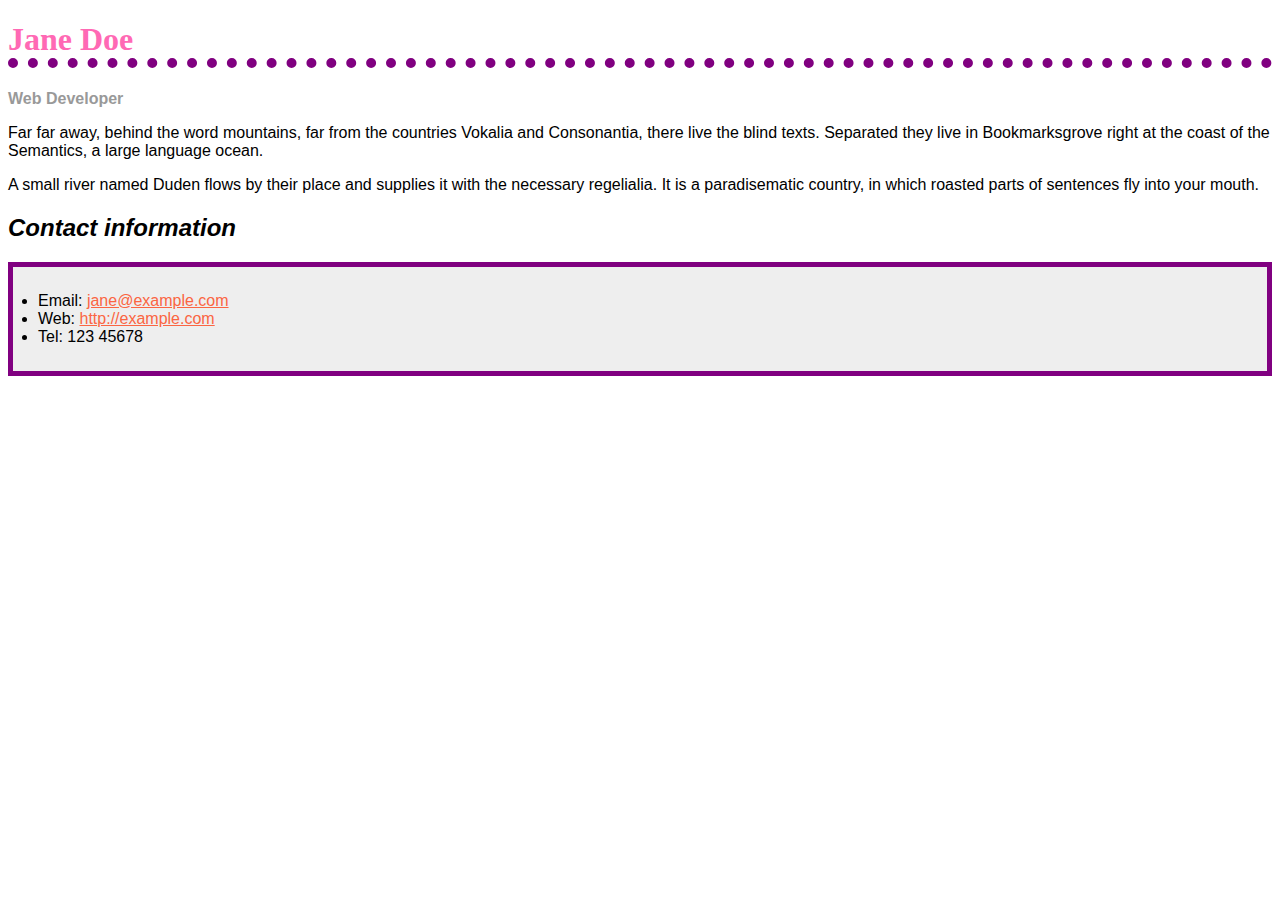
<file: Biography Page/index.html>
<!DOCTYPE html>
<html lang="en">
<head>
    <meta charset="UTF-8">
    <meta name="viewport" content="width=device-width, initial-scale=1.0">
    <title>Biography Page</title>
    <link rel="stylesheet" href="styles/style.css">
</head>
<body>
    <h1>Jane Doe</h1>
<div class="job-title">Web Developer</div>
<p>
  Far far away, behind the word mountains, far from the countries Vokalia and
  Consonantia, there live the blind texts. Separated they live in Bookmarksgrove
  right at the coast of the Semantics, a large language ocean.
</p>

<p>
  A small river named Duden flows by their place and supplies it with the
  necessary regelialia. It is a paradisematic country, in which roasted parts of
  sentences fly into your mouth.
</p>

<h2>Contact information</h2>

<p class="uno-list">
    <ul>
  <li>Email: <a href="mailto:jane@example.com">jane@example.com</a></li>
  <li>Web: <a href="http://example.com">http://example.com</a></li>
  <li>Tel: 123 45678</li>
</ul>
</p>

</body>
</html>
</file>
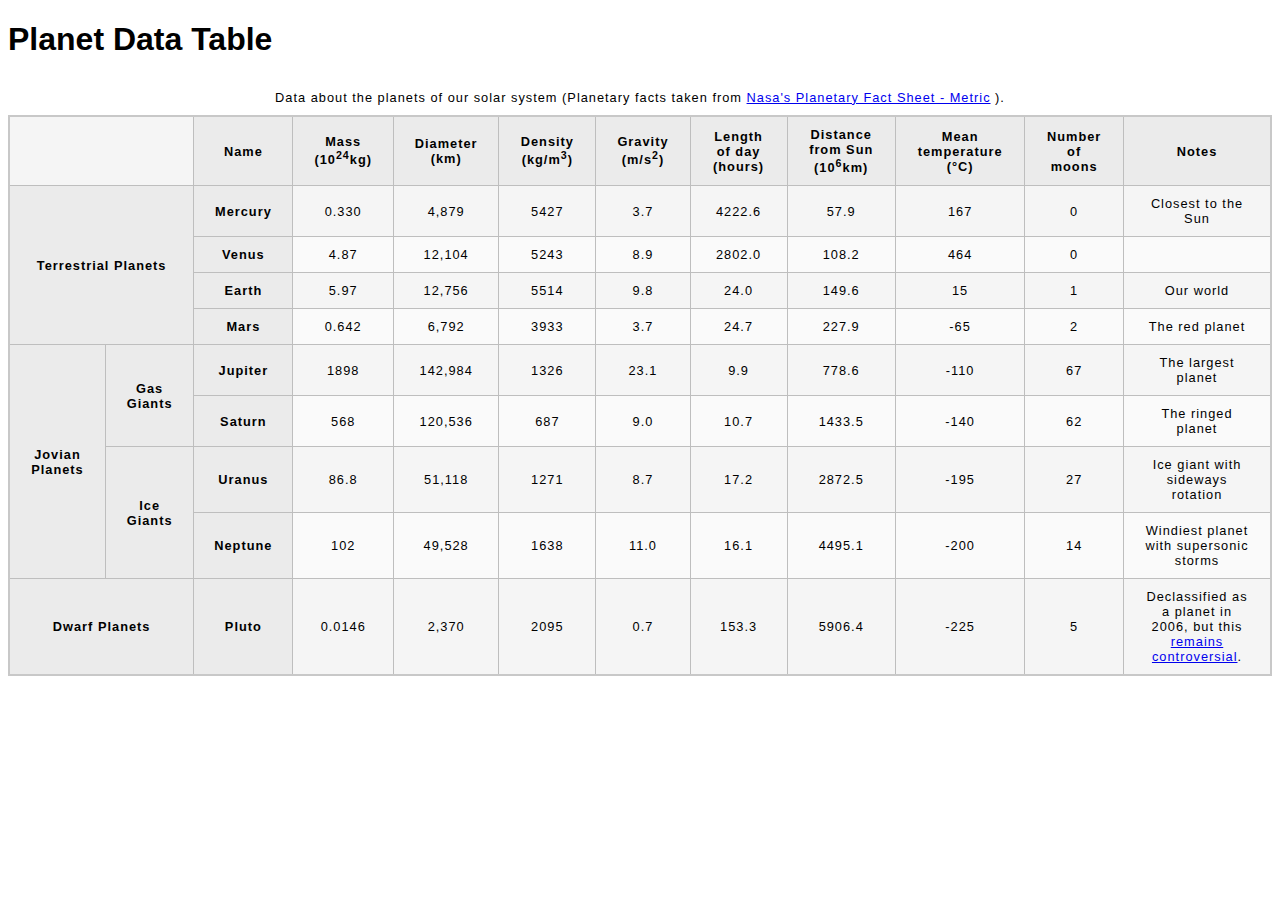
<file: Challenge-PlanetDataTable/index.html>
<!DOCTYPE html>
<html lang="en">
    <head>
        <meta charset="UTF-8" />
        <meta name="viewport" content="width=device-width, initial-scale=1.0" />
        <title>Planet Data Table</title>
        <link rel="stylesheet" href="styles/style.css" type="text/css" />
    </head>
    <body>
        <h1>Planet Data Table</h1>
        <table>
            <caption>
                Data about the planets of our solar system (Planetary facts taken from
                <a href="http://nssdc.gsfc.nasa.gov/planetary/factsheet/">Nasa's Planetary Fact Sheet - Metric</a>
                ).
            </caption>

            <thead>
                <tr>
                    <td scope="col" colspan="2"></td>
                    <th scope="col">Name</th>
                    <th scope="col">Mass (10<sup>24</sup>kg)</th>
                    <th scope="col">Diameter (km)</th>
                    <th scope="col">Density (kg/m<sup>3</sup>)</th>
                    <th scope="col">Gravity (m/s<sup>2</sup>)</th>
                    <th scope="col">Length of day (hours)</th>
                    <th scope="col">Distance from Sun (10<sup>6</sup>km)</th>
                    <th scope="col">Mean temperature (°C)</th>
                    <th scope="col">Number of moons</th>
                    <th scope="col">Notes</th>
                </tr>
            </thead>

            <tbody>
                <tr>
                    <th scope="rowgroup" colspan="2" rowspan="4">Terrestrial Planets</th>
                    <th scope="row">Mercury</th>
                    <td>0.330</td>
                    <td>4,879</td>
                    <td>5427</td>
                    <td>3.7</td>
                    <td>4222.6</td>
                    <td>57.9</td>
                    <td>167</td>
                    <td>0</td>
                    <td>Closest to the Sun</td>
                </tr>
                <tr>
                    <th scope="row">Venus</th>
                    <td>4.87</td>
                    <td>12,104</td>
                    <td>5243</td>
                    <td>8.9</td>
                    <td>2802.0</td>
                    <td>108.2</td>
                    <td>464</td>
                    <td>0</td>
                    <td></td>
                </tr>
                <tr>
                    <th scope="row">Earth</th>
                    <td>5.97</td>
                    <td>12,756</td>
                    <td>5514</td>
                    <td>9.8</td>
                    <td>24.0</td>
                    <td>149.6</td>
                    <td>15</td>
                    <td>1</td>
                    <td>Our world</td>
                </tr>
                <tr>
                    <th scope="row">Mars</th>
                    <td>0.642</td>
                    <td>6,792</td>
                    <td>3933</td>
                    <td>3.7</td>
                    <td>24.7</td>
                    <td>227.9</td>
                    <td>-65</td>
                    <td>2</td>
                    <td>The red planet</td>
                </tr>
                <tr>
                    <th scope="rowgroup" rowspan="4">Jovian Planets</th>
                    <th scope="rowgroup" rowspan="2">Gas Giants</th>
                    <th scope="row">Jupiter</th>
                    <td>1898</td>
                    <td>142,984</td>
                    <td>1326</td>
                    <td>23.1</td>
                    <td>9.9</td>
                    <td>778.6</td>
                    <td>-110</td>
                    <td>67</td>
                    <td>The largest planet</td>
                </tr>
                <tr>
                    <th scope="row">Saturn</th>
                    <td>568</td>
                    <td>120,536</td>
                    <td>687</td>
                    <td>9.0</td>
                    <td>10.7</td>
                    <td>1433.5</td>
                    <td>-140</td>
                    <td>62</td>
                    <td>The ringed planet</td>
                </tr>
                <tr>
                    <th
                        scope="rowgroup"
                        rowspan="2
                    "
                    >
                        Ice Giants
                    </th>
                    <th scope="row">Uranus</th>
                    <td>86.8</td>
                    <td>51,118</td>
                    <td>1271</td>
                    <td>8.7</td>
                    <td>17.2</td>
                    <td>2872.5</td>
                    <td>-195</td>
                    <td>27</td>
                    <td>Ice giant with sideways rotation</td>
                </tr>
                <tr>
                    <th scope="row">Neptune</th>
                    <td>102</td>
                    <td>49,528</td>
                    <td>1638</td>
                    <td>11.0</td>
                    <td>16.1</td>
                    <td>4495.1</td>
                    <td>-200</td>
                    <td>14</td>
                    <td>Windiest planet with supersonic storms</td>
                </tr>
                <tr>
                    <th scope="row" colspan="2">Dwarf Planets</th>
                    <th scope="row">Pluto</th>
                    <td>0.0146</td>
                    <td>2,370</td>
                    <td>2095</td>
                    <td>0.7</td>
                    <td>153.3</td>
                    <td>5906.4</td>
                    <td>-225</td>
                    <td>5</td>
                    <td>Declassified as a planet in 2006, but this <a href="http://www.usatoday.com/story/tech/2014/10/02/pluto-planet-solar-system/16578959/" target="_blank">remains controversial</a>.</td>
                </tr>
            </tbody>
        </table>
    </body>
</html>
</file>
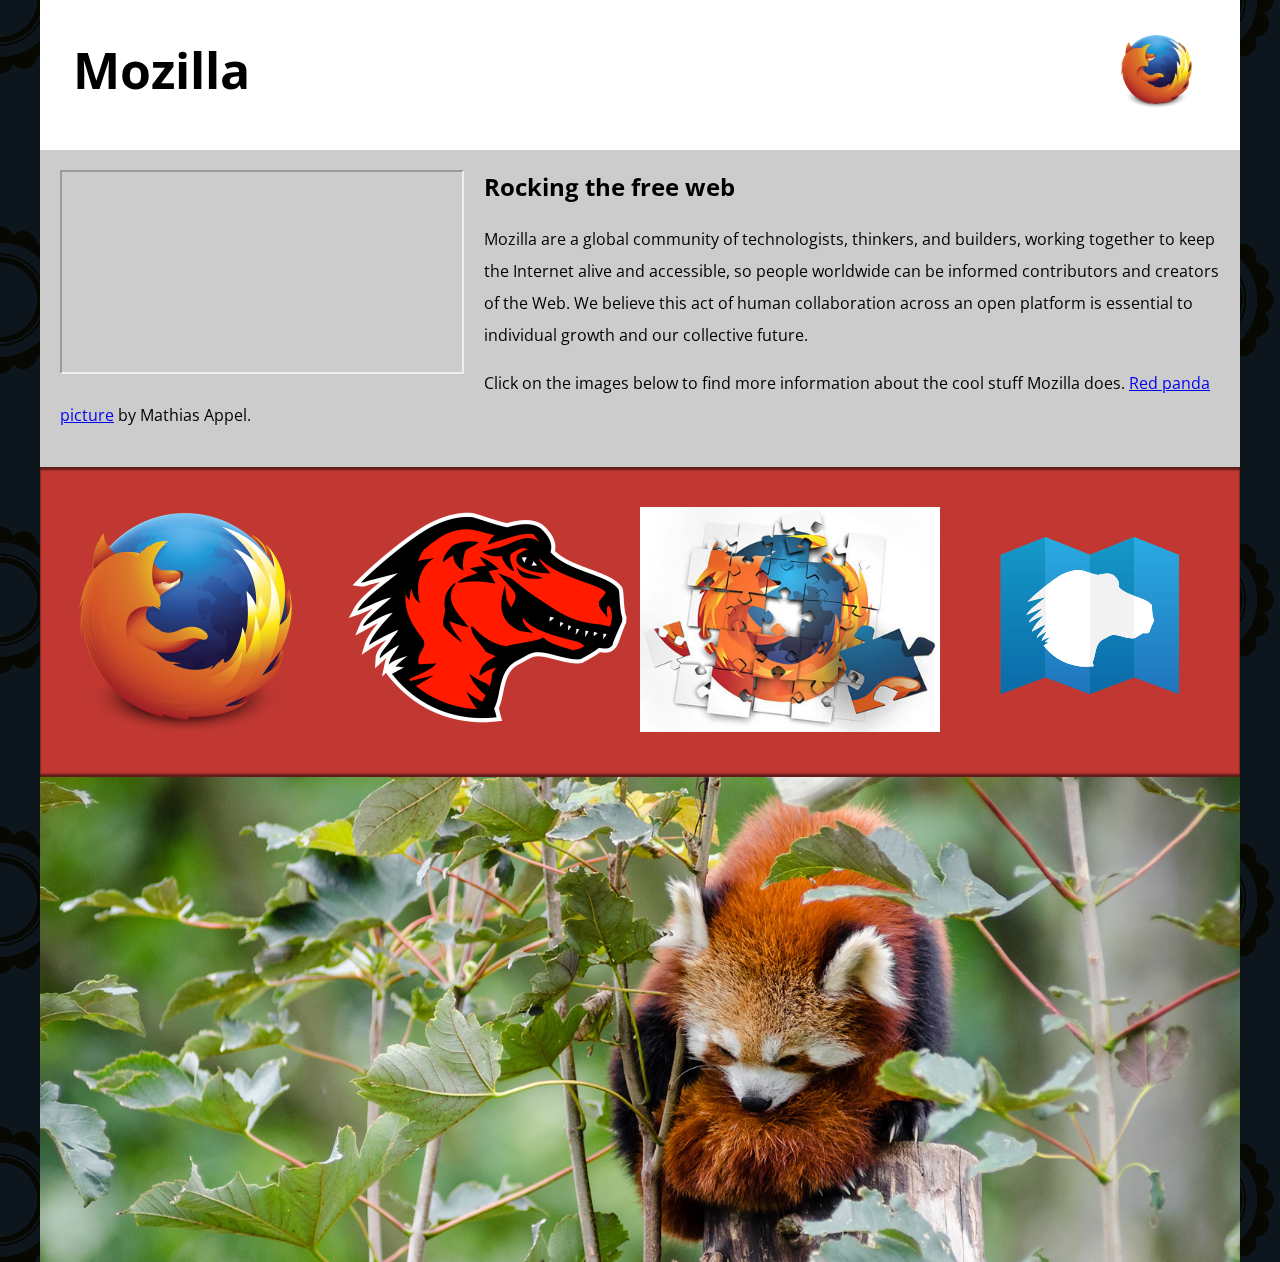
<file: MozillaSplashPage/index.html>
<!DOCTYPE html>
<html lang="en-US">
  <head>
    <meta charset="utf-8">
    <meta name="viewport" content="width=device-width">
    <title>Mozilla splash page</title>
    <link href='https://fonts.googleapis.com/css?family=Open+Sans:400,700' rel='stylesheet' type='text/css'>
    <style>
      /* header and body setup */

      html {
        font-family: 'Open Sans', sans-serif;
        background: url(pattern.png);
      }

      body {
        width: 100%;
        max-width: 1200px;
        margin: 0 auto;
        background-color: white;
        position: relative;
      }

      /* Header styling */

      header {
        height: 150px;
      }

      header img {
        width: 100px;
        position: absolute;
        right: 32.5px;
        top: 32.5px;
      }

      h1 {
        font-size: 50px;
        line-height: 140px;
        margin: 0 0 0 32.5px;
      }

      /* main section and video styling */

      main {
        background: #ccc;
      }

      article {
        padding: 20px;
      }

      h2 {
        margin-top: 0;
      }

      p {
        line-height: 2;
      }

      iframe {
        float: left;
        margin: 0 20px 20px 0;
        max-width: 100%;
      }

      /* further info links */

      .further-info {
        clear: left;
        padding: 40px 0;
        background: #c13832;
        box-shadow: inset 0 3px 2px rgba(0,0,0,0.5),
                    inset 0 -3px 2px rgba(0,0,0,0.5);
      }

      .further-info a {
        width: 25%;
        display: block;
        float: left;
      }

      .further-info img {
        max-width: 100%;
      }

      .clearfix {
        clear: both;
      }

      /* Red panda image */

      .red-panda img {
        display: block;
        max-width: 100%;
      }
    </style>
  </head>
  <body>
    <header>
      <h1>Mozilla</h1>
      <!-- insert <img> element, link to the small
          version of the Firefox logo -->
      <img src="further-info/firefox_logo-only_RGB.png" alt="Small Version of the firefox logo." width="400">

    </header>

    <main>
      <article>
        <!-- insert iframe from youtube -->
      <iframe
       src="https://www.youtube.com/embed/ojcNcvb1olg" 
       width="400"
       height="200">
      </iframe>

        <h2>Rocking the free web</h2>

        <p>Mozilla are a global community of technologists, thinkers, and builders, working together to keep the Internet alive and accessible, so people worldwide can be informed contributors and creators of the Web. We believe this act of human collaboration across an open platform is essential to individual growth and our collective future.</p>

        <p>Click on the images below to find more information about the cool stuff Mozilla does. <a href="https://www.flickr.com/photos/mathiasappel/21675551065/">Red panda picture</a> by Mathias Appel.</p>
      </article>

      <div class="further-info">
        <!-- insert images with srcsets and sizes -->
        <a href="https://www.mozilla.org/en-US/firefox/new/">
          <img src="further-info/firefox_logo-only_RGB.png" alt="firefox logo">
        </a>
        <a href="https://www.mozilla.org/">
          <img src="further-info/mozilla-dinosaur-head.png" alt="mozilla-dinosaur-head">
        </a>
        <a href="https://addons.mozilla.org/">
          <img src="further-info/firefox-addons.jpg" alt="firefox-addons">
        </a>
        <a href="https://developer.mozilla.org/en-US/">
          <img src="further-info/mdn.svg" alt="mdn picture">
        </a>
        <div class="clearfix"></div>
      </div>

      <div class="red-panda">
        <!-- insert picture element -->
         <img src="red-panda.jpg" alt="An Image of The Red Pandas.">
      </div>

    </main>
  </body>
</html>
</file>
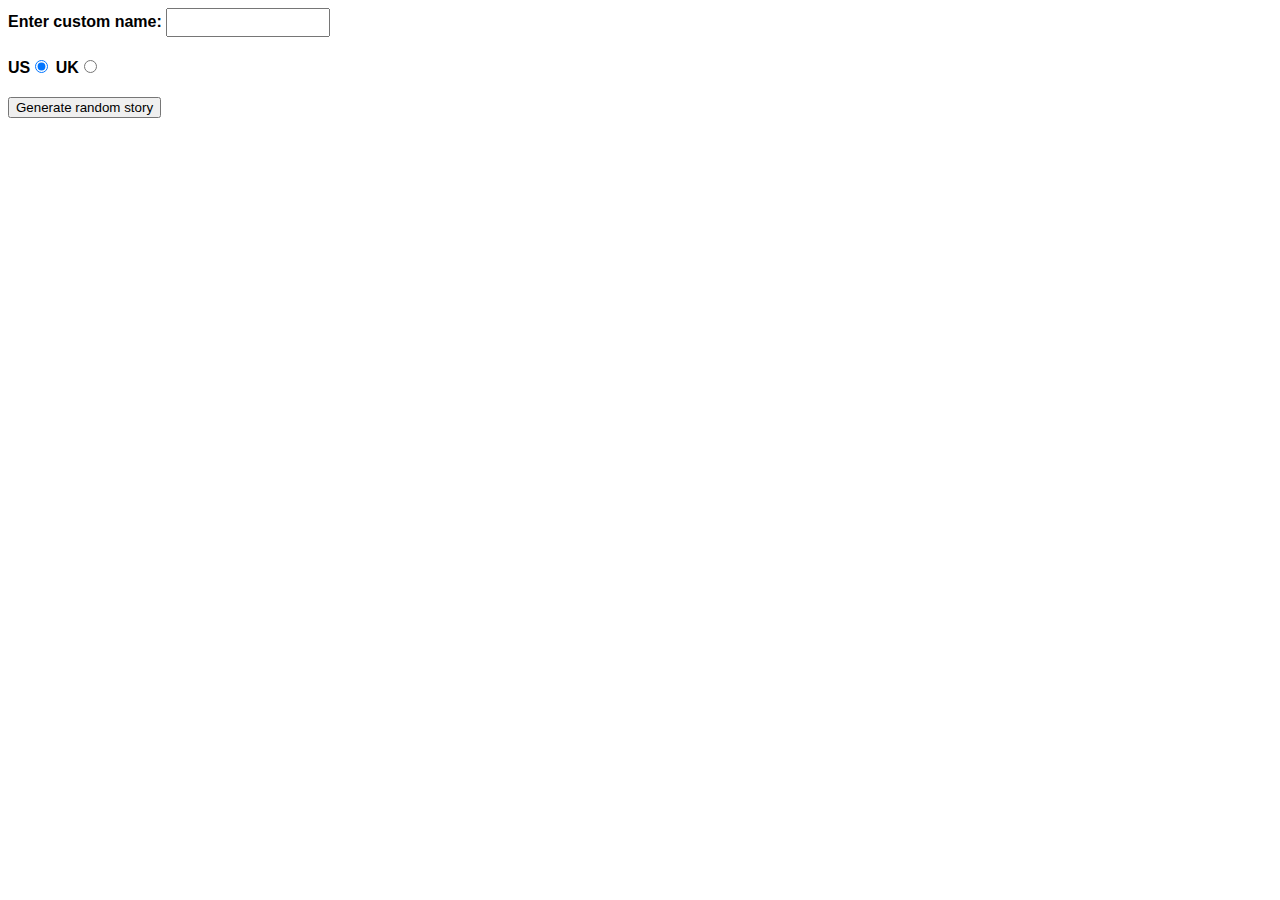
<file: SillyStoryGenerator/index.html>
<!DOCTYPE html>
<html lang="en-US">
  <head>
    <meta charset="utf-8" />
    <meta name="viewport" content="width=device-width" />

    <title>Silly story generator</title>
    <link rel="stylesheet" href="styles/style.css">

  </head>

  <body>
    <div>
      <label for="customname">Enter custom name:</label>
      <input id="customname" type="text" placeholder="" />
    </div>
    <div>
      <label for="us">US</label
      ><input id="us" type="radio" name="ukus" value="us" checked />
      <label for="uk">UK</label
      ><input id="uk" type="radio" name="ukus" value="uk" />
    </div>
    <div>
      <button class="randomize">Generate random story</button>
    </div>
    <!-- Thanks a lot to Willy Aguirre for his help with the code for this assessment -->
    <p class="story"></p>

    <script src="scripts/script.js"></script>
  </body>
</html>
</file>
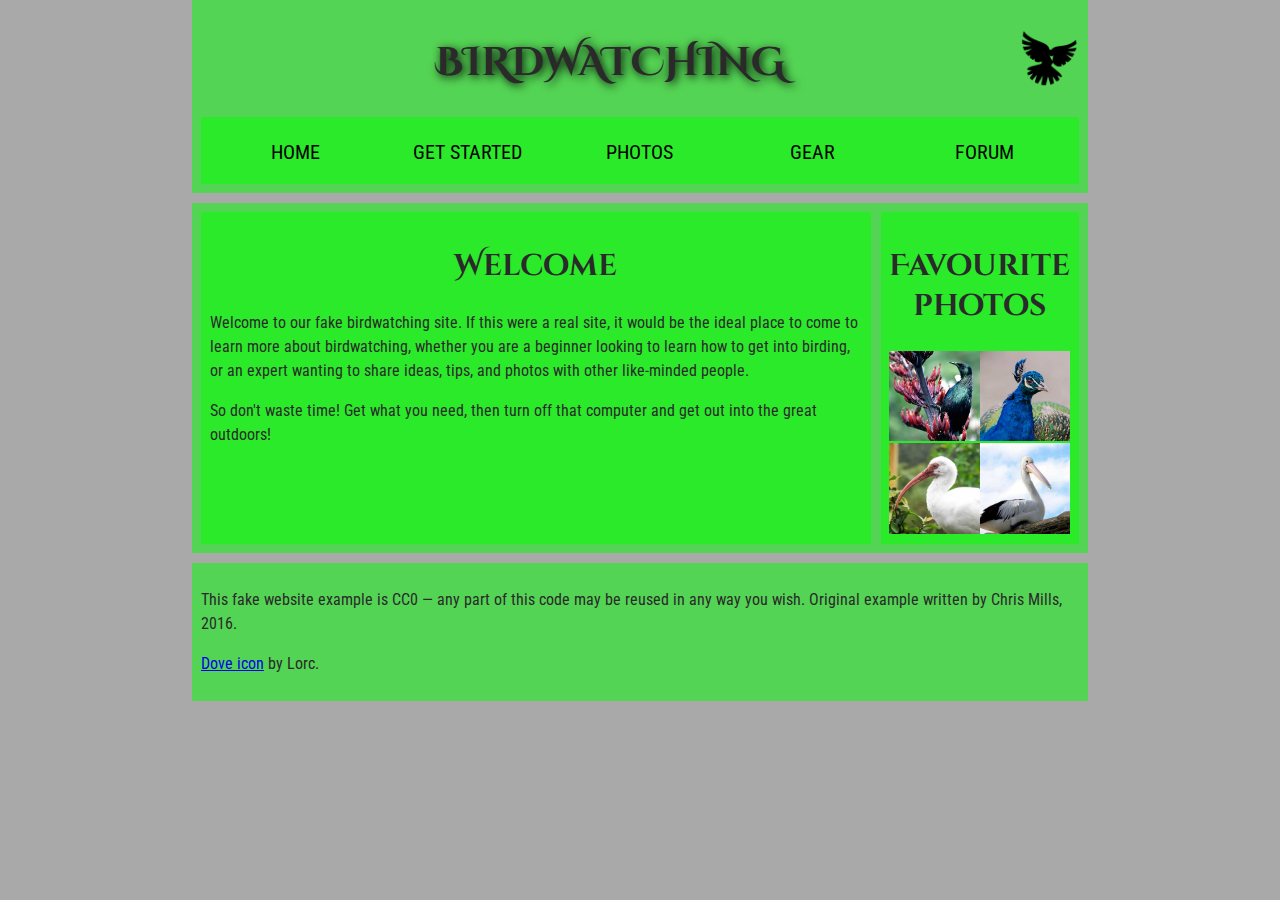
<file: BirdWatching/Challenge-BirdWatching.html>
<!DOCTYPE html>
<html lang="en">
  <head>
    <meta charset="utf-8">
    <title>Birdwatching</title>
    <link href="https://fonts.googleapis.com/css?family=Roboto+Condensed:300%7CCinzel+Decorative:700" rel="stylesheet">
    <link rel="stylesheet" href="styles/Challenge-BirdWatchingSite.css">

    <!--[if lt IE 9]>
      <script src="https://cdnjs.cloudflare.com/ajax/libs/html5shiv/3.7.3/html5shiv.js"></script>
    <![endif]-->
  </head>
  <body>
      <header>
        <h1>Birdwatching</h1>
      <img src="images/dove.png" alt="a simple dove logo">

      <nav>
        <ul>
        <li><span>Home</span></li>
        <li><a href="#">Get started</a></li>
        <li><a href="#">Photos</a></li>
        <li><a href="#">Gear</a></li>
        <li><a href="#">Forum</a></li>
      </ul>
      </nav>

      </header>

      <main>
        <article>
          <h2>Welcome</h2>

      <p>Welcome to our fake birdwatching site. If this were a real site, it would be the ideal place to come to learn more about birdwatching, whether you are a beginner looking to learn how to get into birding, or an expert wanting to share ideas, tips, and photos with other like-minded people.</p>

      <p>So don't waste time! Get what you need, then turn off that computer and get out into the great outdoors!</p>
        </article>

      <aside>
        <h2>Favourite photos</h2>

      <a href="images/favorite-1.jpg"><img src="images/favorite-1.jpg" alt="Small black bird, black claws, long black slender beak, links to larger version of the image"></a>
      <a href="images/favorite-2.jpg"><img src="images/favorite-2.jpg" alt="Top half of a pretty bird with bright blue plumage on neck, light colored beak, blue headdress, links to larger version of the image"></a>
      <a href="images/favorite-3_th.jpg"><img src="images/favorite-3_th.jpg" alt="Top half of a large bird with white plumage, very long curved narrow light colored break, links to larger version of the image"></a>
      <a href="images/favorite-4_th.jpg"><img src="images/favorite-4_th.jpg" alt="Large bird, mostly white plumage with black plumage on back and rear, long straight white beak, links to larger version of the image"></a>
      </aside>
      </main>

      <footer>
        <p>This fake website example is CC0 — any part of this code may be reused in any way you wish. Original example written by Chris Mills, 2016.</p>

      <p><a href="http://game-icons.net/lorc/originals/dove.html">Dove icon</a> by Lorc.</p>
      </footer>
  </body>
</html>
</file>
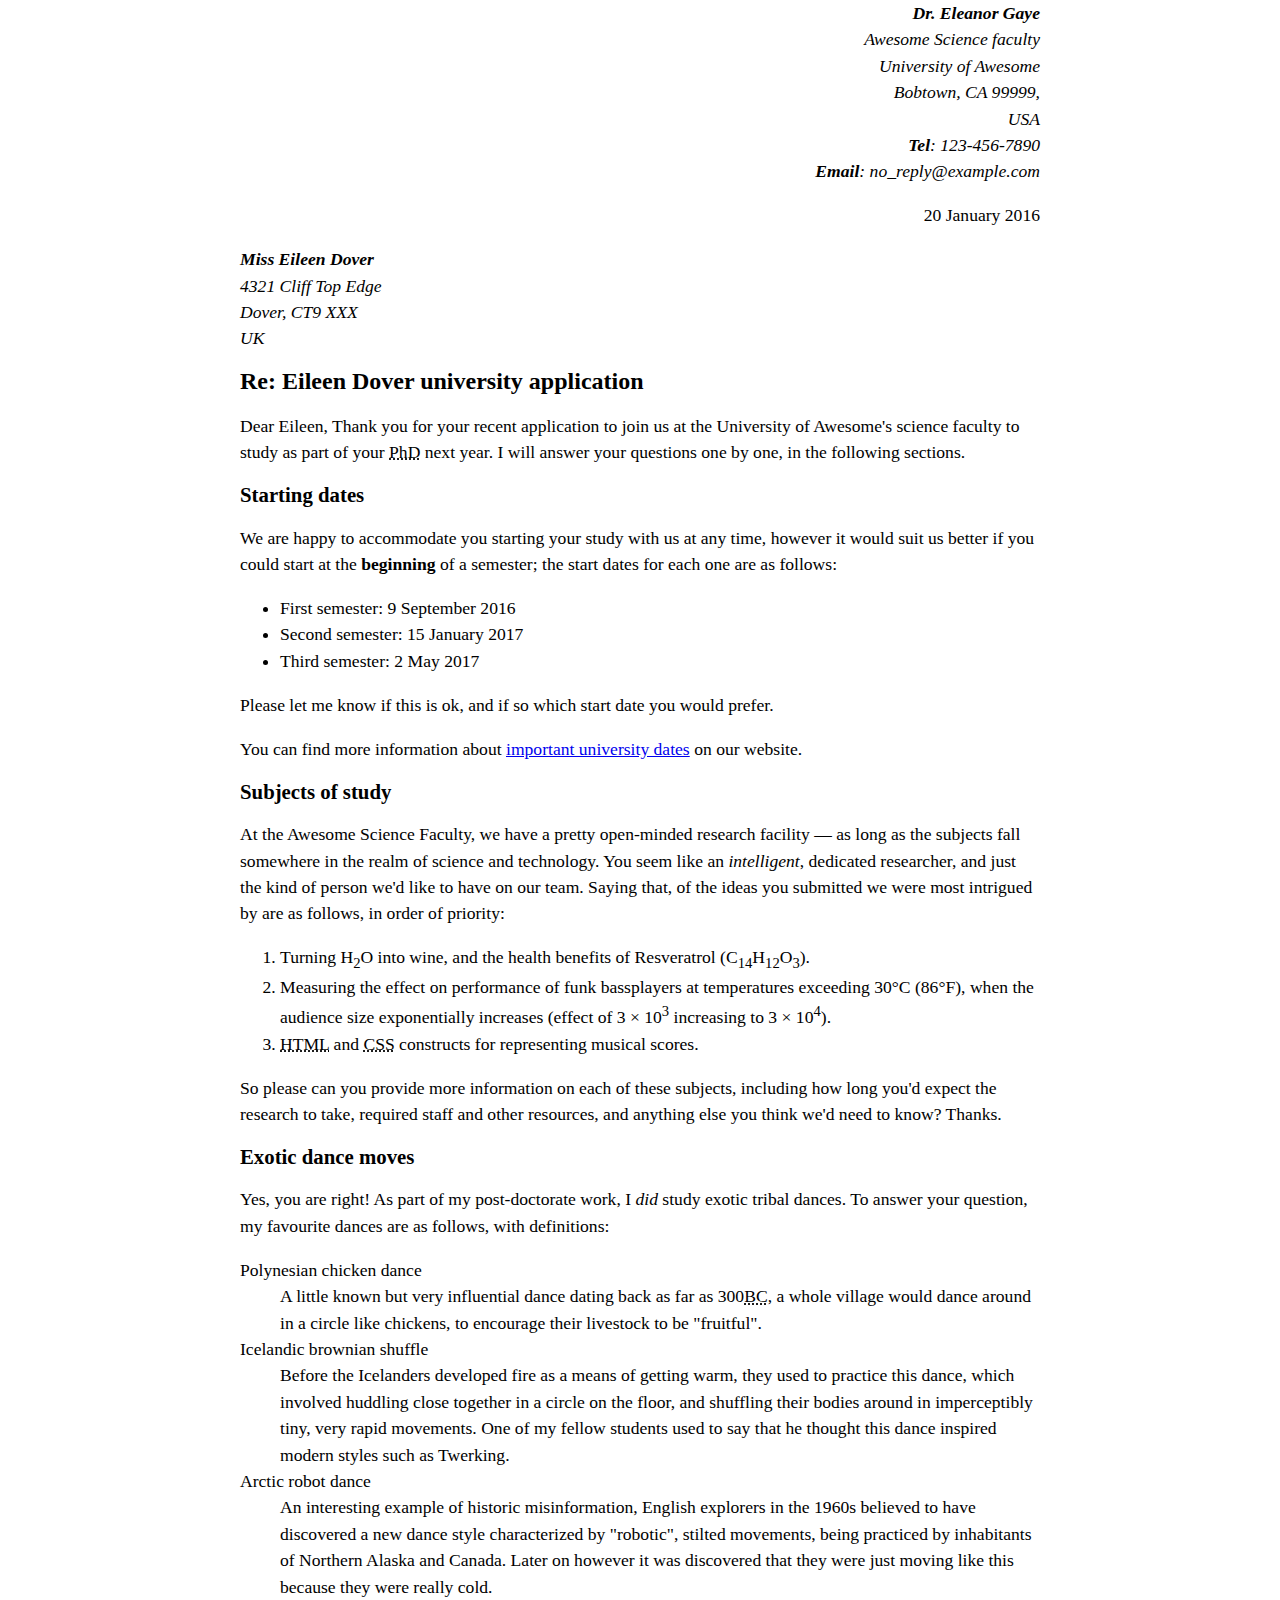
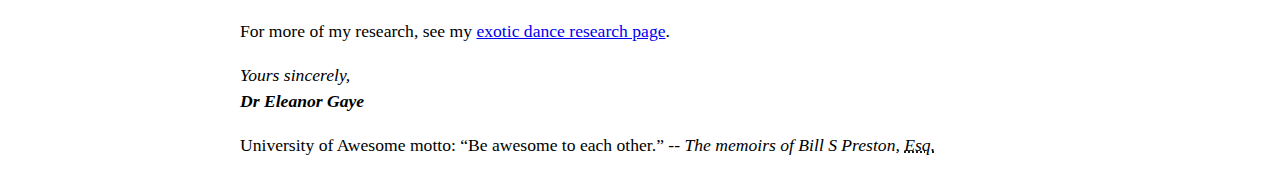
<file: LetterMarkup/Challenge-LetterMarkup.html>
<!DOCTYPE html>
<html lang="en">
<head>
  <meta charset="UTF-8">
  <meta name="viewport" content="width=device-width, initial-scale=1.0">
  <title>Challenge-Letter Markup</title>
  <link rel="stylesheet" href="styles/Challenge-LetterMarkup.css">
</head>
<body>
<address class="sender-column">
<strong>Dr. Eleanor Gaye</strong><br>
Awesome Science faculty <br>
University of Awesome<br>
Bobtown, CA 99999,<br>
USA<br>
<strong>Tel</strong>: 123-456-7890<br>
<strong>Email</strong>: no_reply@example.com<br>
</address>

<p class="sender-column">
  <time datetime="2016-01-20">20 January 2016</time>
</p>

<address>
  <strong>Miss Eileen Dover</strong><br>
4321 Cliff Top Edge<br>
Dover, CT9 XXX<br>
UK
</address>


<h1>Re: Eileen Dover university application</h1>

<p>
  Dear Eileen,

Thank you for your recent application to join us at the University of Awesome's science faculty to study as part of your <abbr title="Doctor of Philosophy">PhD</abbr> next year. I will answer your questions one by one, in the following sections.
</p>

<h2>Starting dates</h2>

<p>
  We are happy to accommodate you starting your study with us at any time, however it would suit us better if you could start at the <strong>beginning</strong> of a semester; the start dates for each one are as follows:
</p>

<ul>
  <li>
    First semester: <time datetime="2016-09-09">9 September 2016</time>
  </li>
  <li>
    Second semester: <time datetime="2017-01-15">15 January 2017</time>
  </li>
  <li>
    Third semester: <time datetime="2017-05-02">2 May 2017</time>
  </li>
</ul>

<p>
  Please let me know if this is ok, and if so which start date you would prefer.
</p>

<p>
  You can find more information about <a href="http://example.com/">important university dates</a> on our website.
</p>


<h2>Subjects of study</h2>

<p>
  At the Awesome Science Faculty, we have a pretty open-minded research facility — as long as the subjects fall somewhere in the realm of science and technology. You seem like an <em>intelligent</em>, dedicated researcher, and just the kind of person we'd like to have on our team. Saying that, of the ideas you submitted we were most intrigued by are as follows, in order of priority:
</p>

<ol>
  <li>
    Turning H<sub>2</sub>O into wine, and the health benefits of Resveratrol (C<sub>14</sub>H<sub>12</sub>O<sub>3</sub>).
  </li>
  <li>
    Measuring the effect on performance of funk bassplayers at temperatures exceeding 30°C (86°F), when the audience size exponentially increases (effect of 3 × 10<sup>3</sup> increasing to 3 × 10<sup>4</sup>).
  </li>
  <li>
    <abbr title="Hyper Text Markup Language">HTML</abbr> and <abbr title="Cascading Style Sheets">CSS</abbr> constructs for representing musical scores.
  </li>
</ol>

<p>
  So please can you provide more information on each of these subjects, including how long you'd expect the research to take, required staff and other resources, and anything else you think we'd need to know? Thanks.
</p>


<h2>Exotic dance moves</h2>

<p>
  Yes, you are right! As part of my post-doctorate work, I <em>did</em> study exotic tribal dances. To answer your question, my favourite dances are as follows, with definitions:
</p>

<dl>
  <dt>Polynesian chicken dance</dt>
  <dd>
    A little known but very influential dance dating back as far as 300<abbr title="Before Christ">BC</abbr>, a whole village would dance around in a circle like chickens, to encourage their livestock to be "fruitful".
  </dd>
  <dt>Icelandic brownian shuffle</dt>
  <dd>
    Before the Icelanders developed fire as a means of getting warm, they used to practice this dance, which involved huddling close together in a circle on the floor, and shuffling their bodies around in imperceptibly tiny, very rapid movements. One of my fellow students used to say that he thought this dance inspired modern styles such as Twerking.
  </dd>
  <dt>Arctic robot dance</dt>
  <dd>
    An interesting example of historic misinformation, English explorers in the 1960s believed to have discovered a new dance style characterized by "robotic", stilted movements, being practiced by inhabitants of Northern Alaska and Canada. Later on however it was discovered that they were just moving like this because they were really cold.
  </dd>
</dl>

<p>
  For more of my research, see my <a href="http://example.com/">exotic dance research page</a>.
</p>

<address>
  Yours sincerely,<br>
<strong>Dr Eleanor Gaye</strong>
</address>

<p>
  University of Awesome motto: <q cite="http://example.com/">Be awesome to each other.</q> -- <em>The memoirs of Bill S Preston, <abbr title="Esquire">Esq.</abbr></em>
</p>

</body>
</html>
</file>
<file: Biography Page/styles/style.css>
body {
  font-family: Arial, Helvetica, sans-serif;
}

h1 {
  color: hotpink;
  font-size: 2em;
  font-family: Georgia, "Times New Roman", Times, serif;
  border-bottom: 10px dotted purple;
}

h2 {
  font-size: 1.5em;
  font-style: italic;
}

.job-title {
  color: #999999;
  font-weight: bold;
}

a:link,
a:visited {
  color: #fb6542;
}

a:hover {
  text-decoration: none;
  color: green;
}

ul {
    background-color: #eeeeee;
    border: 5px solid purple;
    padding: 25px;
}
</file>
<file: Challenge-PlanetDataTable/styles/style.css>
html {
  font-family: sans-serif;
}

table {
  border-collapse: collapse;
  border: 2px solid rgb(200,200,200);
  letter-spacing: 1px;
  font-size: 0.8rem;
}

td, th {
  border: 1px solid rgb(190,190,190);
  padding: 10px 20px;
}

th {
  background-color: rgb(235,235,235);
}

td {
  text-align: center;
}

tr:nth-child(even) td {
  background-color: rgb(250,250,250);
}

tr:nth-child(odd) td {
  background-color: rgb(245,245,245);
}

caption {
  padding: 10px;
}
</file>
<file: SillyStoryGenerator/styles/style.css>
body {
        font-family: helvetica, sans-serif;
        width: 350px;
}

label {
font-weight: bold;
}

div {
padding-bottom: 20px;
}

input[type="text"] {
padding: 5px;
width: 150px;
}

p {
background: #ffc125;
color: #5e2612;
padding: 10px;
visibility: hidden;
}
</file>
<file: BirdWatching/styles/Challenge-BirdWatchingSite.css>
/* || General setup */

html, body {
  margin: 0;
  padding: 0;
}

html {
  font-size: 10px;
  background-color: #a9a9a9;
}

body {
  width: 70%;
  min-width: 800px;
  margin: 0 auto;
}

/* || typography */

h1, h2, h3 {
  font-family: 'Cinzel Decorative', cursive;
  color: #2a2a2a;
}

p, input, li {
  font-family: 'Roboto Condensed', sans-serif;
  color: #2a2a2a;
}

h1 {
  font-size: 4rem;
  text-align: center;
  text-shadow: 2px 2px 10px black;
}

h2 {
  font-size: 3rem;
  text-align: center;
}

h3 {
  font-size: 2.2rem;
}

p, li {
  font-size: 1.6rem;
  line-height: 1.5;
}

/* || header layout */

header {
  margin-bottom: 10px;
  display: flex;
  flex-flow: row wrap;
}

body > * {
    padding: 1%;
}

main, header, nav, article, aside, footer, section {
  background-color: rgba(0,255,0,0.5);
  padding: 1%;
}

h1 {
  flex: 5;
  text-transform: uppercase;
}

header img {
  display: block;
  height: 60px;
  padding-top: 20.15px;
}

nav {
  height: 50px;
  flex: 100%;
  display: flex;
}

nav ul {
  padding: 0;
  list-style-type: none;
  flex: 2;
  display: flex;
}

nav li {
  display: inline;
  text-align: center;
  flex: 1;
}

nav a, nav span {
  display: inline-block;
  font-size: 2rem;
  height: 3rem;
  line-height: 1.7;
  text-transform: uppercase;
  text-decoration: none;
  color: black;

}

/* || main layout */

main {
  display: flex;
}

article, section {
  flex: 4;
}

aside {
  flex: 1;
  margin-left: 10px;
  padding: 1%;
}

aside a {
  display: block;
  float: left;
  width: 50%;
}

aside img {
  max-width: 100%;
}

footer {
  margin-top: 10px;
}
</file>
<file: LetterMarkup/styles/Challenge-LetterMarkup.css>
body {
  max-width: 800px;
  margin: 0 auto;
}

.sender-column {
  text-align: right;
}

h1 {
  font-size: 1.5em;
}

h2 {
  font-size: 1.3em;
}

p,ul,ol,dl,address {
  font-size: 1.1em;
}

p, li, dd, dt, address {
  line-height: 1.5;
}
</file>
